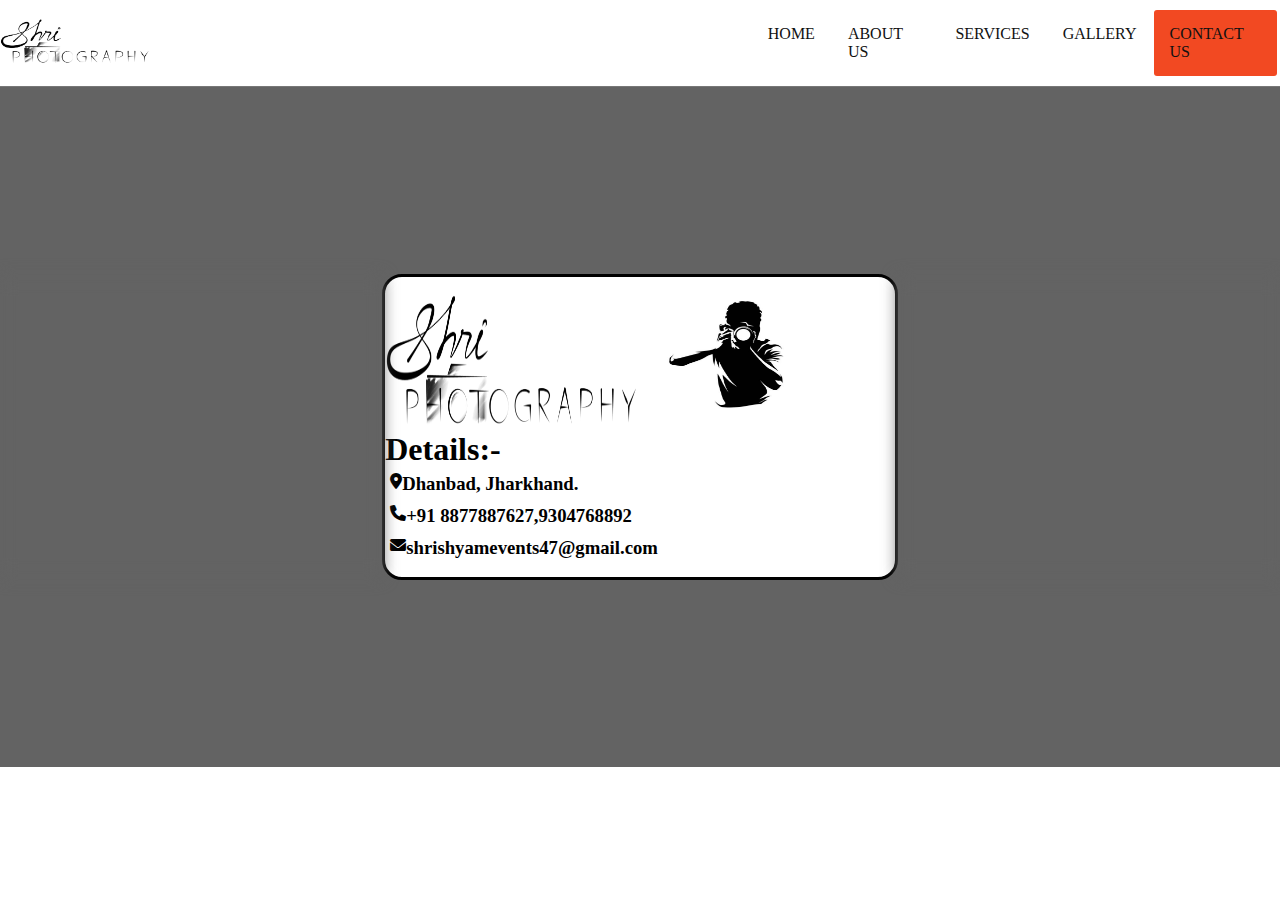
<file: contact.html>
<!DOCTYPE html>
<html lang="en">

<head>
    <meta charset="UTF-8">
    <meta name="viewport" content="width=device-width, initial-scale=1.0">
    <title>Shri Photography</title>
    <link rel="stylesheet" href="style.css">
    <link rel="stylesheet" href="https://cdnjs.cloudflare.com/ajax/libs/font-awesome/6.0.0-beta3/css/all.min.css">

</head>

<body>
    <header class="navbar">
        <div class="logo" >
            <img src="logo.png" width="20%" height="20%" alt="">
        </div>
        <ul class="list-items">
            <li class="list-item item1"><a href="index.html"> HOME</li></a>
            <li class="list-item item2"><a href="about as.html"> ABOUT US</li></a>
            <li class="list-item item3"><a href="Services.html"> SERVICES</li></a>
           
            <li class="list-item item5"><a href="Gallary.html"> GALLERY</li></a>
           
            <li class="list-item item7 current"><a href="#"> CONTACT US</li></a>
        </ul>
        <div class="menu-icon">
            <i class="fa-solid fa-bars"></i>
        </div>
    </header>
    <main class="navbarr">
        <div class="logo"  >
           
        </div>
       
       
    </main>
    <main class="navvbarr">
     <div class="space"></div>
     <div class="image">
        <img src="logo.png" width="50%" height="45%" alt="">
        <img src="cam3.jpg" width="35%" height="50%" alt=""><br>

        <h1><span>Details:-</span></h1>
       <div class="ab"> <i class="fa-solid fa-location-dot"></i> <h3>Dhanbad, Jharkhand.</h3></div>
        <div class="ab"><i class="fa-solid fa-phone"></i><h3>+91 8877887627,9304768892</h3></div>
        <div class="ab"><i class="fa-solid fa-envelope"></i><h3>shrishyamevents47@gmail.com</h3></div>
     </div>
     <div class="space"></div>
    </main>
    <main class="navbarr">
        <div class="logo" style="background-image: url('back.jpg');" >
            
        </div>
       
       
    </main>
</body>
</file>
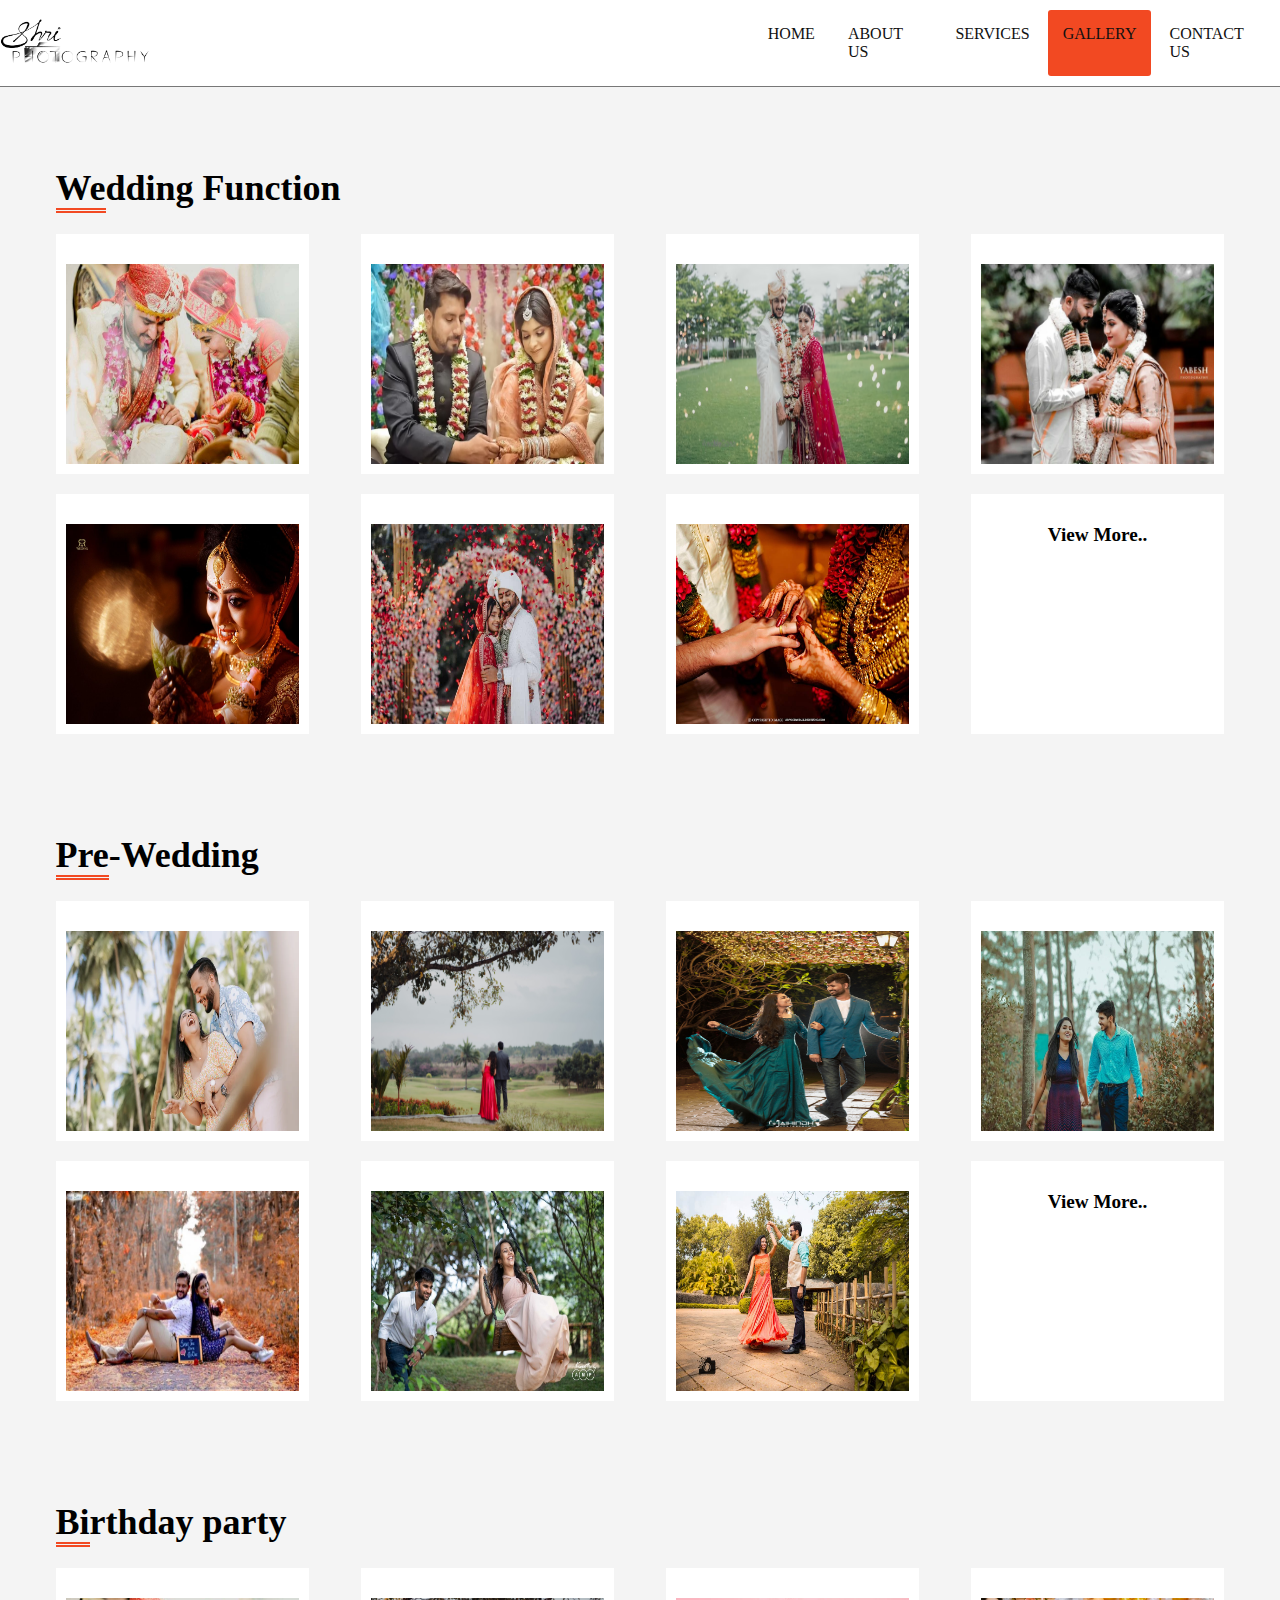
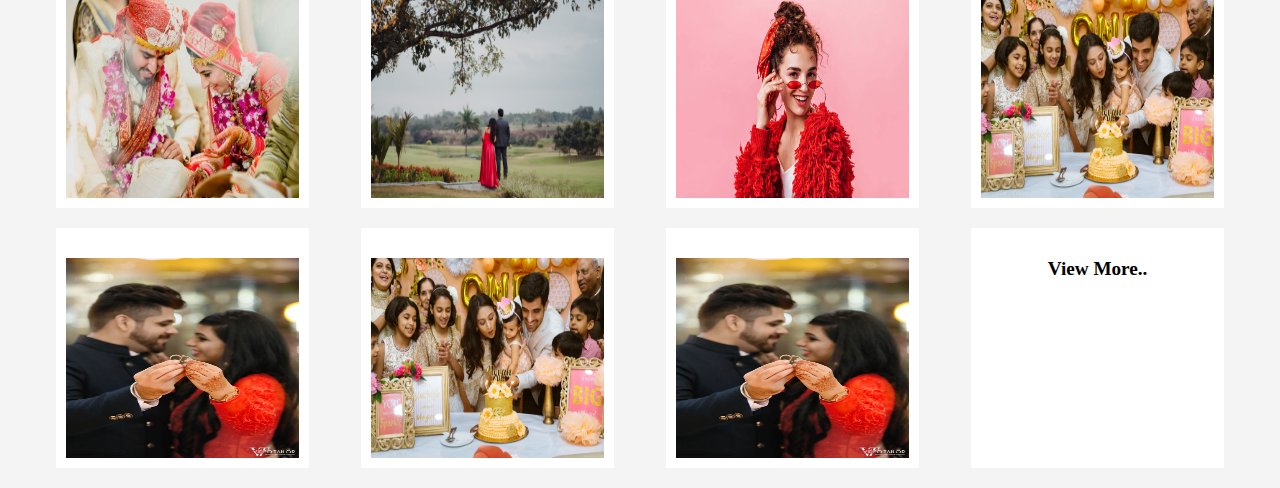
<file: Gallary.html>
<!DOCTYPE html>
<html lang="en">

<head>
    <meta charset="UTF-8">
    <meta name="viewport" content="width=device-width, initial-scale=1.0">
    <title>Shri Photography</title>
    <link rel="stylesheet" href="style.css">
    <link rel="stylesheet" href="https://cdnjs.cloudflare.com/ajax/libs/font-awesome/6.0.0-beta3/css/all.min.css">

</head>

<body>
    <header class="navbar">
        <div class="logo" >
            <img src="logo.png" width="20%" height="20%" alt="">
        </div>
        <ul class="list-items">
            <li class="list-item item1"><a href="index.html"> HOME</li></a>
            <li class="list-item item2"><a href="about as.html"> ABOUT US</li></a>
            <li class="list-item item3"><a href="Services.html"> SERVICES</li></a>
           
            <li class="list-item item5 current"><a href="#"> GALLERY</li></a>
           
            <li class="list-item item7"><a href="contact.html"> CONTACT US</li></a>
        </ul>
        <div class="menu-icon">
            <i class="fa-solid fa-bars"></i>
        </div>
    </header>
    <main>
    <section class="servvice-section">
        <div class="services">
            <div class="heading">
                <h1><span>We</span>dding Function</h1>
            </div>
            <div class="images-box">

                <div class="image-box">
                  
                    <div class="img">
                        <img src="10.jpg" alt="">
                    </div>
                </div>
                <div class="image-box" >
        
                   
                    <div class="img">
                        <img src="37.jpg" alt="">
                    </div>
                </div>
                <div class="image-box">
                  
                    <div class="img">
                        <img src="38.jpg" alt="">
                    </div>
                </div>
                <div class="image-box">
                  
                    <div class="img">
                        <img src="39.jpg" alt="">
                    </div>
                </div>
                <div class="image-box">
                   
                    <div class="img">
                        <img src="40.jpg" alt="">
                    </div>
                </div>
                <div class="image-box">
                  
                    <div class="img">
                        <img src="41.jpg" alt="">
                    </div>
                </div>
                <div class="image-box">
                   
                    <div class="img">
                        <img src="42.jpg" alt="">
                    </div>
                </div>
                <div class="image-box">
                  
                    <div class="img">
                       <h3>View More..</h3>
                    </div>
                </div>
                                    </div>
            </div>
        </div>
    </section>
   
    <section class="servvice-section">
        <div class="services">
            <div class="heading">
                <h1><span>Pre</span>-Wedding</h1>
            </div>
            <div class="images-box">

                <div class="image-box">
                  
                    <div class="img">
                        <img src="43.jpg" alt="">
                    </div>
                </div>
                <div class="image-box" >
        
                   
                    <div class="img">
                        <img src="22.jpg" alt="">
                    </div>
                </div>
                <div class="image-box">
                  
                    <div class="img">
                        <img src="44.jpg" alt="">
                    </div>
                </div>
                <div class="image-box">
                  
                    <div class="img">
                        <img src="45.jpg" alt="">
                    </div>
                </div>
                <div class="image-box">
                   
                    <div class="img">
                        <img src="46.jpg" alt="">
                    </div>
                </div>
                <div class="image-box">
                  
                    <div class="img">
                        <img src="47.jpg" alt="">
                    </div>
                </div>
                <div class="image-box">
                   
                    <div class="img">
                        <img src="48.jpg" alt="">
                    </div>
                </div>
                <div class="image-box">
                  
                    <div class="img">
                       <h3>View More..</h3>
                    </div>
                </div>
                                    </div>
            </div>
        </div>
    </section>
    <section class="servvice-section">
        <div class="services">
            <div class="heading">
                <h1><span>Bi</span>rthday party</h1>
            </div>
            <div class="images-box">

                <div class="image-box">
                  
                    <div class="img">
                        <img src="10.jpg" alt="">
                    </div>
                </div>
                <div class="image-box" >
        
                   
                    <div class="img">
                        <img src="22.jpg" alt="">
                    </div>
                </div>
                <div class="image-box">
                  
                    <div class="img">
                        <img src="12.jpg" alt="">
                    </div>
                </div>
                <div class="image-box">
                  
                    <div class="img">
                        <img src="13.jpg" alt="">
                    </div>
                </div>
                <div class="image-box">
                   
                    <div class="img">
                        <img src="14.jpg" alt="">
                    </div>
                </div>
                <div class="image-box">
                  
                    <div class="img">
                        <img src="13.jpg" alt="">
                    </div>
                </div>
                <div class="image-box">
                   
                    <div class="img">
                        <img src="14.jpg" alt="">
                    </div>
                </div>
                <div class="image-box">
                  
                    <div class="img">
                       <h3>View More..</h3>
                    </div>
                </div>
                                    </div>
            </div>
        </div>
    </section>
</main>
</body>
</file>
<file: style.css>
* {
  margin: 0;
  padding: 0;
}
/* header */
.navbar {
  width: 100%;
  display: flex;
  align-items: center;
  justify-content: space-around;
  /* padding: 10px; */
  padding-top: 10px;
  padding-bottom: 10px;
  border-bottom: 0.1em solid #777;
}

.navbarr {
  width: 100%;
  display: flex;
  align-items: center;
  justify-content: space-around;
  /* padding: 10px; */
  padding-top: 10px;
  height: 180px;
  
  background-color: #636363;

 
}
.navbarr .logo img{
  object-fit: cover;
  

}
.ab{
  display: flex;
  padding: 5px;
}
.navvbarr .image{
  width: 40%;
  height: 300px;
  background-color: #ffffff;
  border:3px solid black;
  border-radius: 20px;
  box-shadow: #000000;
}
.navvbarr .space{
  width: 30%;
  height: 300px;
  background-color: #636363;
  filter: blur(8px);
}
.navvbarr{
  width: 100%;
  height: 300px;
  background-color: #636363;
  display: flex;
  justify-content: center;
  align-items: center;
}
main .slider-section  h1 {
  margin-top: 5px;
  font-size: 50px;
  font-weight: 800;
color:grey;
}

.logo {
  width: 60%;
}


main .sslider-section  h1 {
  margin-top: 50px;
  font-size: 25px;
  font-weight: 300;
color:rgb(255, 104, 104);
margin:20px;
align-item:center;
justify-content: center;
border-radius: 25px;
 display: flex;
  align-items: center;
  justify-content: space-around;
  /* padding: 20px; */
  padding-top: 20px;
  padding-bottom: 20px;
  border-bottom: 0.1em solid #777;
}


.menu-icon {
  display: none;
  height: 50px;
  width: 35px;
  background-color: #f24922;
  color: white;
  justify-content: center;
  align-items: center;
  border-radius: 10px;
}
.list-items {
  list-style: none;
  display: flex;
}
ul li.list-item {
  margin-right: 3px;
  padding: 15px;
  border-radius: 3px;
  transition: background-color 1s;
}
ul li a {
  text-decoration: none;
  color: #111111;
  font-weight: 100;
  font-size: medium;
}
ul li.current {
  background-color: #f24922;
}
ul li.list-item:hover {
  background-color: #f24922;
}
.aa{
background-color: red;
width:100%;
heigth: 500px;
 display: flex;
  align-items: center;
}

/* main - slider-section */

main {
  width: 100%;
}

main .sslider-section {
  display: flex;
  align-items: center;
width: 100%;
heigth:500px;

}



main .slider-section {
  display: flex;
  align-items: center;
}
main .slider-section .image img {
  width: 100%;
}
main .slider-section .slider-btn {
  display: flex;
  justify-content: space-between;
}
main .slider-section .slider-btn {
  position: absolute;
  width: 100%;
}
main .slider-section .slider-btn button {
  width: 35px;
  height: 35px;
  border-radius: 5px;
  display: flex;
  justify-content: center;
  align-items: center;
  margin: 25px;
  background-color: transparent;
  border: 2px solid rgb(246, 244, 244);
}
main .slider-section .slider-btn button p {
  font-size: large;
  font-weight: bolder;
}
main .slider-section .slider-btn button:hover {
  background-color: #f24922;
}

/* about-section  */
main .about-section {
  width: 100%;
  margin-top: 20px;
  display: flex;
  justify-content: center;
}
main .about-section .heading {
  width: 50%;
}
main .about-section .heading h1 {
  margin-top: 5px;
  font-size: 36px;
  font-weight: 800;
}
main .about-section .heading h1 span {
  border-bottom: 5px double #f24922;
}
main .about-section .heading .text {
  margin-top: 35px;
  color: #111111;
}
main .about-section .heading p {
  line-height: 30px;
  text-align: justify;
}
main .about-section .heading p span {
  color: #d3122f;
  font-weight: 800;
}
main .about-section .add {
  width: 35%;
  margin-left: 30px;
}
main .about-section .add .top-add {
  width: 100%;
  height: 100%px;
  display: flex;
  
  color: white;
  padding: 3px;
}
main .about-section .add .top-add h1 {
  margin-right: 3px;
  margin-left: 3px;
  font-weight: bolder;
}
main .about-section .add .bottom-add {
  width: 100%;
  height: 260px;
  position: relative;
  overflow: hidden;
  background-color: rgb(238, 238, 127);
  margin-top: 20px;
  padding: 10px;
}
main .about-section .add .bottom-add h2 {
  margin-left: 5px;
  position: absolute;
  bottom: -20px;
  animation-name: headingAnimation;
  animation-duration: 5s;
  animation-iteration-count: infinite;
  animation-timing-function: linear;
}
@keyframes headingAnimation {
  0% {
    bottom: 0px;
  }
  20% {
    bottom: 50px;
  }
  40% {
    bottom: 100px;
  }
  60% {
    bottom: 150px;
  }
  80% {
    bottom: 200px;
  }
  100% {
    bottom: 280px;
  }
}
main .about-section .add .bottom-add h2 span {
  color: #d3122f;
}

/* best services */
main .service-section {
  width: 100%;
  background-color: #f4f4f4;
  display: flex;
  justify-content: center;
}
main .service-section .services {
  width: calc(75% + 25px);
}
main .service-section .services .heading h1 {
  margin-top: 80px;
  font-size: 36px;
  font-weight: 800;
}
main .service-section .services .heading h1 span {
  border-bottom: 5px double #f24922;
}
main .service-section .services .images-box {
  width: 100%;
  margin-top: 25px;
  display: flex;
  flex-wrap: wrap;
  justify-content: space-between;
}
main .service-section .services .image-box {
  width: 25%;
  padding: 20px;
  margin-bottom: 20px;
  background-color: white;
  transition: background-color 1s;
}
main .service-section .services .image-box:hover {
  background-color: #f24922;
}
main .service-section .services .image-box .img {
  width: 100%;
  height: 200px;
  margin-top: 20px;
img-align: center;
}
main .service-section .services .image-box h3 {
  text-align: center;
  font-size: larger;
}
main .service-section .services .image-box h4 {
  text-align: center;
  font-size: larger;
}
main .service-section .services .image-box .img img {
  width: 100%;
  height: 100%;
}
   


main .servvice-section {
  width: 100%;
  background-color: #f4f4f4;
  display: flex;
  justify-content: center;
}
main .servvice-section .services {
  width: calc(90% + 17px);
}
main .servvice-section .services .heading h1 {
  margin-top: 80px;
  font-size: 36px;
  font-weight: 800;
}
main .servvice-section .services .heading h1 span {
  border-bottom: 5px double #f24922;
}
main .servvice-section .services .images-box {
  width: 100%;
  margin-top: 25px;
  display: flex;
  flex-wrap: wrap;
  justify-content: space-between;
}
main .servvice-section .services .image-box {
  width: 20%;
  padding: 10px;
  margin-bottom: 20px;
  background-color: white;
  transition: background-color 1s;
}
main .servvice-section .services .image-box:hover {
  background-color: #f24922;
}
main .servvice-section .services .image-box .img {
  width: 100%;
  height: 200px;
  margin-top: 20px;
img-align: center;
}
main .servvice-section .services .image-box h3 {
  text-align: center;
  font-size: larger;
}
main .servvice-section .services .image-box h4 {
  text-align: center;
  font-size: larger;
}
main .servvice-section .services .image-box .img img {
  width: 100%;
  height: 100%;
}




main .serrvice-section {
  width: 100%;
  background-color: #f4f4f4;
  display: flex;
  justify-content: center;
}
main .serrvice-section .services {
  width: calc(85% + 20px);
}
main .serrvice-section .services .heading h1 {
  margin-top: 80px;
  font-size: 36px;
  font-weight: 800;
}
main .serrvice-section .services .heading h1 span {
  border-bottom: 5px double #f24922;
}
main .serrvice-section .services .images-box {
  width: 100%;
  margin-top: 25px;
  display: flex;
  flex-wrap: wrap;
  justify-content: space-between;
}
main .serrvice-section .services .image-box {
  width: 20%;
  padding: 20px;
  margin-bottom: 20px;
  background-color: white;
  transition: background-color 1s;
background-size:cover; 
    background-position: center;
    height: 50px;
    transition:all 0s;
    transition:width 1s,height 1s;
   filter: blur(0px);
font-size: 47px;
text-shadow: 0 0 3px #000000, 0 0 5px #000000;

    
}

main .serrvice-section .services .image-box:hover {
  background-color: #f24922;
  height: 80px;
  filter: blur(0);
  font-size: 20px;
  
}
main .serrvice-section .services .image-box .img {
  width: 100%;
  height: 200px;
  margin-top: 20px;
 img-align: center;
 
}
main .serrvice-section .services .image-box h3 {
  filter: blur(0);
  text-align: center;
  font-size: larger;
  backdrop-filter: blur(2px);
  -webkit-backdrop-filter: blur(2px);
  color: #ffffff;
  

}
main .serrvice-section .services .image-box h4 {
  text-align: center;
  font-size: larger;
}
main .serrvice-section .services .image-box .img img {
  width: 100%;
  height: 100%;
}
   




main .seervice-section {
  width: 100%;
  background-color: #f4f4f4;
  display: flex;
  justify-content: center;
}
main .seervice-section .services {
  width: calc(85% + 30px);
}
main .seervice-section .services .heading h1 {
  margin-top: 80px;
  font-size: 36px;
  font-weight: 800;
}
main .seervice-section .services .heading h1 span {
  border-bottom: 5px double #f24922;
}
main .seervice-section .services .images-box {
  width: 100%;
  margin-top: 40px;
  display: flex;
  flex-wrap: wrap;
  justify-content: space-between;
}
main .seervice-section .services .image-box {
  width: 22%;
  padding: 20px;
  margin-bottom: 20px;
  background-color: white;
  transition: background-color 1s;
}
main .seervice-section .services .image-box:hover {
  background-color: #f24922;
}
main .seervice-section .services .image-box .img {
  width: 100%;
  height: 200px;
  margin-top: 20px;
}
main .seervice-section .services .image-box h3 {
  text-align: center;
  font-size: larger;
}
main .seervice-section .services .image-box h4 {
  text-align: center;
  font-size: larger;
}
main .seervice-section .services .image-box .img img {
  width: 100%;
  height: 100%;
}



/* gallery section */

main .gallery-section {
  width: 100%;
  background-color: white;
  display: flex;
  justify-content: center;
}
main .gallery-section .gallerys {
  width: calc(85% + 30px);
}
main .gallery-section .gallerys .heading h1 {
  margin-top: 80px;
  font-size: 36px;
  font-weight: 800;
  text-align: center;
}
main .gallery-section .gallerys .heading h1 span {
  border-bottom: 5px double #f24922;
}
main .gallery-section .gallerys .images-box {
  width: 100%;
  margin-top: 40px;
  display: flex;
  flex-wrap: wrap;
  justify-content: space-between;
}
main .gallery-section .gallerys .image-box {
  width: 32%;
  margin-bottom: 15px;
  background-color: white;
}
main .gallery-section .gallerys .image-box:hover {
  background-color: #f24922;
  transform: scale(1.03, 1.03);
  /* transform: skewY(3deg); */
  box-shadow: 8px 8px 10px rgb(142, 136, 136);
}
main .gallery-section .gallerys .image-box .img {
  width: 100%;
  height: 300px;
}
main .gallery-section .gallerys .image-box h3 {
  text-align: center;
  font-size: larger;
}
main .gallery-section .gallerys .image-box .img img {
  width: 100%;
  height: 100%;
}
main .gallery-section .gallerys .image-box .black-box {
  display: none;
}

.more-gallery-btn {
  display: flex;
  justify-content: center;
  width: 100%;
  margin-top: 40px;
  margin-bottom: 40px;
}
.more-gallery-btn button {
  width: 200px;
  height: 50px;
  display: flex;
  align-items: center;
  justify-content: center;
  text-transform: uppercase;
  border-radius: 3px;
  background-color: #111111;
  border: none;
  color: white;
  transition: background-color 1s;
}
.more-gallery-btn button:hover {
  background-color: #f24922;
}
/* footer-section */
/* box 1 */
.footer-section {
  width: 100%;
  background-color: rgba(90, 52, 62, 0.96);
}
.footer-section .footer-top {
  display: flex;
  width: 100%;
  justify-content: center;
  padding-top: 50px;
  padding-bottom: 50px;
}
.footer-section .footer-top .box {
  width: 20%;
  margin-top: 30px;
  margin: 20px;
  color: rgb(220, 207, 207);
}
.footer-section .footer-top .box-logo img {
  width: 100%;
}
.footer-section .footer-top .box-logo p {
  text-align: left;
  margin-top: 10px;
  font-family: "Lucida Sans", "Lucida Sans Regular", "Lucida Grande",
    "Lucida Sans Unicode", Geneva, Verdana, sans-serif;
}
.socials {
  list-style: none;
  display: flex;
  margin-top: 15px;
}
ul li.item {
  margin-right: 10px;
  width: 25px;
  height: 25px;
  padding: 8px;
  border-radius: 50%;
  display: flex;
  justify-content: center;
  align-items: center;
  color: white;
  border: 2px solid rgba(20, 3, 3, 0.691);
}
ul li i {
  color: white;
}
ul li .item a {
  text-decoration: none;
  font-weight: 150px;
  font-size: large;
}

.socials .item:hover {
  background-color: #f24922;
}

.footer-heading {
  margin-top: 5px;
  font-size: 30px;
  font-weight: 800;
}
.footer-heading span {
  border-bottom: 5px double #f24922;
}

/* box 2 */
.btn a{
  color: #ffffff;
}
.box-quick .btn {
  margin-top: 35px;
  display: flex;
  flex-wrap: wrap;
}
.box-quick .btn button {
  height: 30px;
  display: flex;
  padding: 17px;
  align-items: center;
  background-color: transparent;
  border: 1px solid rgba(255, 255, 255, 0.96);
  border-radius: 3px;
  margin-right: 15px;
  margin-bottom: 10px;
  color: rgb(220, 207, 207);
  transition: background-color 1s;
}
.box-quick .btn button:hover {
  background-color: #f24922;
}
/* box 3 */
.service ul li a {
  color: white;
  font-weight: 500;
}
.service ul {
  list-style-type: none;
  margin-top: 35px;
}
.service ul li {
  margin-top: 10px;
}

/* box 4 */

.address ul {
  margin-top: 35px;
  list-style-type: none;
}
.address ul hr {
  margin-bottom: 10px;
  color: rgba(109, 32, 173, 0.96);
}
.address ul li {
  display: flex;
  margin-bottom: 15px;
  color: rgb(220, 207, 207);
}

.address ul li .icon i {
  color: #f24922;
  margin-right: 20px;
}
/* footer-bottom */

.footer-bottom {
  width: 100%;
  background-color: #366985;
  display: flex;
  align-items: center;
  justify-content: space-between;
  /* padding: 10px; */
  padding-top: 10px;
  padding-bottom: 10px;
  border-bottom: 0.1em solid #716e6e;
}
.footer-bottom .name p {
  padding-left: 75px;
}
.footer-bottom .list-items {
  padding-right: 75px;
}
.footer-bottom .name {
  color: white;
}
.footer-bottom .name p span {
  color: #f24922;
}
.footer-bottom .name p span:hover {
  color: red;
  /* cursor: not-allowed; */
  cursor: pointer;
}
.footer-bottom-list-items {
  list-style: none;
  display: flex;
}
.footer-bottom-list {
  margin-right: 3px;
  padding: 15px;
  border-radius: 3px;
}
.footer-bottom-list-items li a:hover {
  color: #f24922;
}

/* here is css code for resposive */

@media (max-width: 1050px) {
  .menu-icon {
    display: flex;
  }
  .list-items {
    display: none;
  }
}
@media (max-width: 915px) {
  main .about-section {
    flex-wrap: wrap;
  }
  main .about-section .heading {
    width: 90%;
  }

  main .about-section .add {
    width: 90%;
    margin-top: 20px;
    margin-left: 0px;
  }
  main .service-section .services .image-box {
    width: 100%;
  }
  main .gallery-section .gallerys .image-box {
    width: 40%;
  }
  main .gallery-section .gallerys .images-box {
    justify-content: space-around;
  }
  .footer-section .footer-top {
    flex-wrap: wrap;
  }
  .footer-section .footer-top .box {
    width: 40%;
  }

  .footer-bottom {
    flex-wrap: wrap;
    justify-content: center;
  }
  .footer-bottom .name p {
    padding-left: 0px;
  }
}

@media (max-width: 600px) {
  main .gallery-section .gallerys .image-box {
    width: 100%;
  }
  .footer-section .footer-top .box {
    width: 70%;
  }
}
</file>
